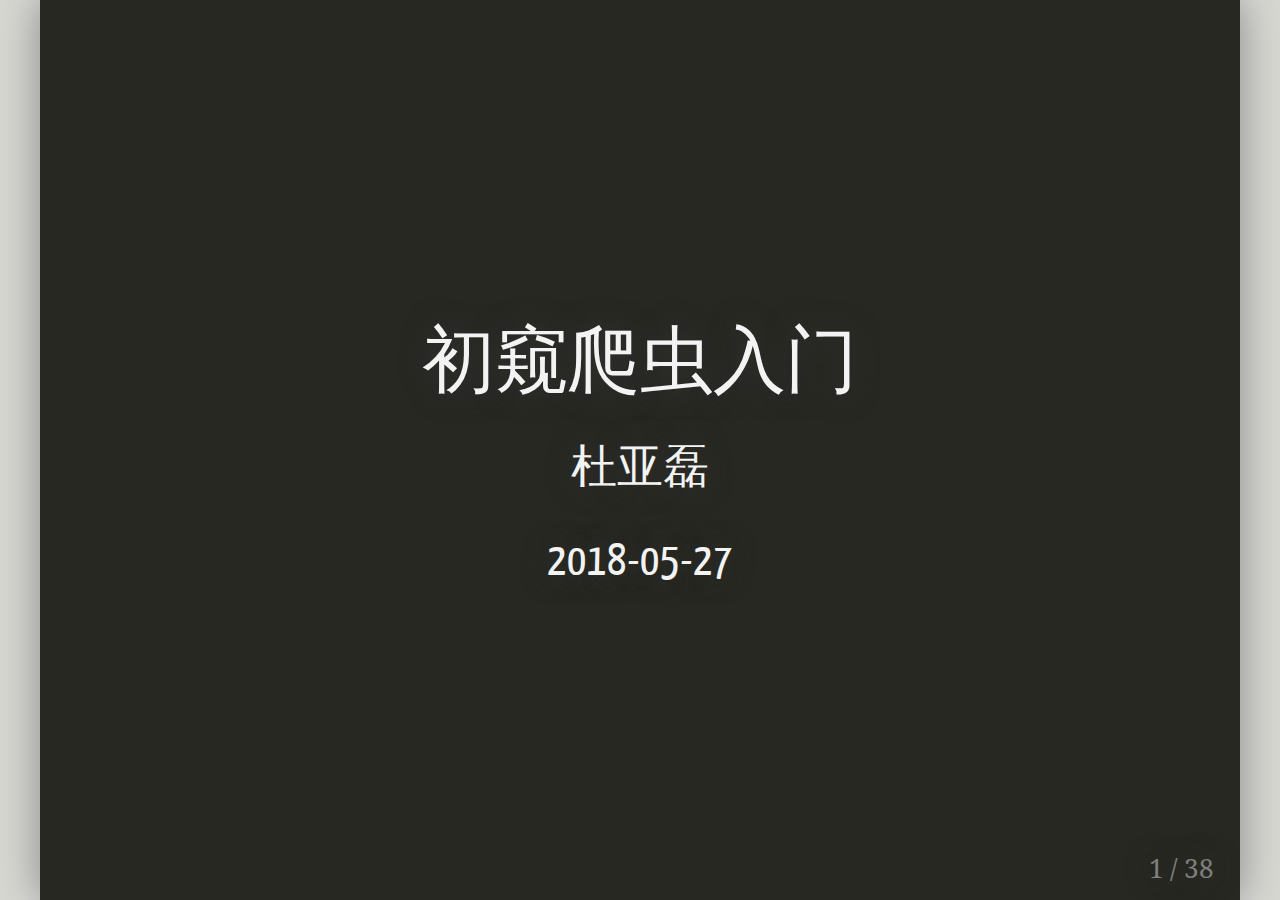
<file: slides.html>
<!DOCTYPE html>
<html>
  <head>
    <title>初窥爬虫入门</title>
    <meta charset="utf-8">
    <meta name="author" content="杜亚磊" />
    <meta name="date" content="2018-05-27" />
    <link rel="stylesheet" href="zh-CN.css" type="text/css" />
  </head>
  <body>
    <textarea id="source">
class: center, middle, inverse, title-slide

# 初窥爬虫入门
### 杜亚磊
### 2018-05-27

---





# 主要内容

1. 为什么要学习爬虫？ 爬虫可以做什么？

2. 爬虫基础知识
  - HMTL + CSS + JavaScript
  - 解析: Xpath + CSS选择器 + 正则表达式
  - 编程工具的实现(R &amp; Python)

3. 进阶 - 获取动态加载的数据
  - 接口查找: 巧用浏览器的开发者工具
  - 接口破解: 前端无秘密
  - APP端接口攻坚

4. 更多可供探索的想法...
  - 接口自动化发现？
  - 内容自动化抽取？

---
class: center, middle, inverse

# 为什么要学习爬虫？

## 悲伤的故事

---

# 爬虫可以做什么？


自动化搜集数据  &amp; 极速操作

- OA 系统自动打卡

- 关注贴子的更新，关注房价的变动

- 抢课 + 抢票 + 秒杀

[知乎: 利用爬虫技术能做到哪些很酷很有趣很有用的事情？](https://www.zhihu.com/question/27621722)

注意: [违反价值观的事不要做]()

---
# 操作步骤

- 下载网页

可能是最困难的部分，涉及*链接或接口的查找*，和*权限验证*等。

- 解析网页

相对简单的过程，正则表达和Xpath足以应付各种情况。

- 处理，分析和展示(见后续的几场演讲)

---

# 网页

一个网页的源代码是包含 HTML, CSS 和 JavaScript 的纯文本。

- HTML: 标记语言。只有语法，没有变量和逻辑，不能称之为~~编程语言~~。

- CSS: 控制元素的展现形式

- JavaScript: 操作HTML中元素的增删改

一般来说，数据都是在HTML元素中(否则你看不见它)。

---

# HTML

- HTML源码:

```html
&lt;html&gt;
  &lt;h1&gt;这是个一级标题&lt;/h1&gt;
  &lt;a id="wth" href="https://cosx.org/"&gt;统计之都&lt;/a&gt;
&lt;/html&gt;
```


- 效果:

&lt;div style="background:#f8f8f8"&gt;
&lt;h1&gt;这是个一级标题&lt;/h1&gt;
  &lt;a id="wth" href="https://cosx.org/"&gt;统计之都&lt;/a&gt;
&lt;/div&gt;


.footnote[
学习资料: [HTML 教程](http://www.w3school.com.cn/html/index.asp)
]

---

# 查看网页代码

- 你看到的网页片段

![](pic/xiaoshengke.png)

- 对应的源码。在浏览器中，`右键 -&gt; 查看网页源码`。

![](pic/xiaoshengke_source.png)

.footnote[
网页地址: https://movie.douban.com/top250
]

---

# 下载网页


```r
html_lines = readLines('https://movie.douban.com/top250')
# html_lines = RCurl::getURL('https://movie.douban.com/top250')
doc = paste0(html_lines, collapse = '')
```

Python中的标配是`requests`模块。
```python
import requests
doc = requests.get('https://movie.douban.com/top250')
```

---


# 解析: 正则

正则表达式: 描述字符规则的工具，可用于**查找**，**抽取**，**替换**等目的。

例子:


```r
gsub('.*&gt;(.*?)&lt;.*', '\\1', 
     '&lt;span class="title"&gt;肖生克的救赎&lt;/span&gt;', perl=T)
```

```
## [1] "肖生克的救赎"
```


.footnote[
学习资料:

[1] [正则表达式30分钟入门教程](http://deerchao.net/tutorials/regex/regex.htm)

[2] [R语言中的正则表达式](https://github.com/yihui/r-ninja/blob/master/04-character.Rmd#正则表达式)

[3] [正则表达式及R字符串处理之终结版](http://yphuang.github.io/blog/2016/03/15/regular-expression-and-strings-processing-in-R/)

[4] [Python中的re模块](https://docs.python.org/2/library/re.html)
]


---
# 解析: XPath

根据 DOM 路径(和属性)查找元素。


```r
library(xml2)
dom = read_html(doc)
title_nodes = xml_find_all(dom,
    './/div[@class="hd"]/a/span[@class="title"][1]')
xml_text(title_nodes)
```

```
 [1] "肖申克的救赎"
 [2] "霸王别姬"
 [3] "这个杀手不太冷"
 [4] "阿甘正传"
 ......
```

.footnote[
学习资料: [XPath 教程](http://www.w3school.com.cn/xpath/index.asp)
]


---

# 解析: CSS选择器
根据标签属性选择元素。


```r
library(rvest)
read_html(doc) %&gt;% 
  html_nodes('.title') %&gt;% # class="title"的标签
  html_text()
```


```
 [1] "肖申克的救赎"
 [2] " / The Shawshank Redemption"
 [3] "这个杀手不太冷"
 [4] " / Léon"
 [5] "霸王别姬"
 [6] "阿甘正传"
 ......
```

.footnote[
学习资料: [CSS 元素选择器](http://www.w3school.com.cn/css/css_selector_type.asp)
]


---
class: center, middle, inverse


### 威力: CSS 选择器 ~= Xpath &lt; 正则

### 易用性: CSS 选择器 ~= Xpath &gt; 正则


---
# 一段完整的代码

第一页的25部电影名字：


```r
library(xml2)
html_lines = readLines('https://movie.douban.com/top250')
doc = paste0(html_lines, collapse = '')
dom = read_html(doc)
title_nodes = xml_find_all(dom, './/div[@class="hd"]/a/span[@class="title"][1]')
titles = xml_text(title_nodes)
# 练习: 使用 XPath(或CSS选择器) 抽取电影的导演，评分等信息
df_movie = data.frame(title=titles, actor=actor, ...)
write.csv(df_movie, file='豆瓣Top50电影')
```


---
class: center, middle, inverse

## 数据动态加载

需要的数据不在下载的 HTML 文件中


---

# Ajax

Asynchronous JavaScript and XML. 赋予了网页动态变化的能力，无需重载页面即可获取并渲染新数据。

### 问题

数据通过Ajax加载后，通过JS添加进HTML中。直接下载网页得不到想要的数据。

- COS 主站的文章评论

- 百度搜索时的输入提示


.footnote[
学习资料: [AJAX 教程](http://www.w3school.com.cn/ajax/index.asp)
]

---

# Ajax

### 解决办法
通过Chrome的开发者工具(Developer Tools)寻找数据接口

### 因祸得福？
通常异步加载的数据都是JSON格式，爬到的数据方便解析

.footnote[
学习资料: [Chrome开发者工具 - Network 面板](https://developers.google.com/web/tools/chrome-devtools/network-performance/resource-loading)
]

---
background-image: url(pic/ajax-hospital.png)
background-size: cover
class: center, middle, inverse

---
### 查找接口的实际例子

![img](pic/hospital-network.jpeg)



- 页面地址: https://wandergis.com/hospital-viz/index.htm


- 接口地址: https://wandergis.com/hospital-viz/hospital.geojson


---
class: center, middle, inverse

### 接口加密

接口中的参数，是对输入数据的加密

---
### 繁体字网: 查看字形演变

http://www.fantizi5.com/zixing/


&lt;img src="pic/fantizi.jpeg" height="400px"/&gt;

---
### 繁体字网: 查看字形演变

- 美: http://www.fantizi5.com/zixing/json/e7be8e.html

- 人: http://www.fantizi5.com/zixing/json/e4baba.html

- 鱼: http://www.fantizi5.com/zixing/json/e9b1bc.html

每个汉字都有对应的编码，如何找到输入汉字对应的编码？

---
### 繁体字网: 查看字形演变

将 HMTL 文件和相关的 JS 文件全部下载下来(右键 -&gt; 保存网页)，搜索关键字: [www.fantizi5.com/zixing/json](www.fantizi5.com/zixing/json)

---
### 接口解密

http://www.fantizi5.com/zixing/zixing.js

![hanzi-encode.jpeg](pic/hanzi-encode.jpeg)


```r
char = '美'
tolower(gsub('%', '', URLencode(char)))
```

```
## [1] "e7be8e"
```

---
class: center, middle, inverse

### APP 接口

数据存在于手机 APP，没有相应的网站

---

## Charles: 代理服务软件

利用[Charles](https://www.charlesproxy.com/)抓包。

- PC端开启代理服务

- 手机端通过PC代理上网

- 在 PC 上可以看到手机端请求

---
# Show Charles

![charles 截图](pic/charles.jpeg)


---
class: center, middle, inverse

### 接口验证

仅仅知道接口链接是不够的，还可能有 Cookie 验证

---
### 微博请求

![img](pic/weibo.jpeg)

---
class: center, middle, inverse

### 如何完整的模拟浏览器中的请求？

- 了解每个参数的含义

- 阅读 Python/R 的接口文档，找到对应的参数

- 复制粘贴参数值

---
class: center, middle, inverse


# ~~统统不需要~~

### **只需要:**

# [CurlWget](https://chrome.google.com/webstore/detail/curlwget/jmocjfidanebdlinpbcdkcmgdifblncg) + [uncurl](https://github.com/spulec/uncurl)/[curl2r](https://github.com/badbye/curl2r)

---
### 如何完整的模拟浏览器中的请求？

![img](pic/uncurl.jpeg)


---
### curl2r示例

```bash
➜  ~ curl2r curl 'https://weibo.com/' -H 'Connection: keep-alive' -H 'Pragma: no-cache' -H 'Cache-Control: no-cache' -H 'Upgrade-Insecure-Requests: 1' -H 'User-Agent: Mozilla/5.0 (Macintosh; Intel Mac OS X 10_13_4) AppleWebKit/537.36 (KHTML, like Gecko) Chrome/66.0.3359.181 Safari/537.36' -H 'Accept: text/html,application/xhtml+xml,application/xml;q=0.9,image/webp,image/apng,*/*;q=0.8' -H 'DNT: 1' -H 'Accept-Encoding: gzip, deflate, br' -H 'Accept-Language: zh-CN,zh;q=0.9,en;q=0.8,de;q=0.7' -H 'Cookie: SUB=_2AkMtp2bPf8NxqwJRmP4TyG7haYxxyAHEieKb-5cUJRMxHRl-yT9kqhY9tRB6BidIIMQJAulmzL30KVvwfil9Cl9PkbRZ; SUBP=0033WrSXqPxfM72-Ws9jqgMF55529P9D9WFqwkxNwusr6QQa3YL8I3hv; login_sid_t=4bc5f1117f0e5a3ab65b1760cff0e4c7; cross_origin_proto=SSL; TC-Ugrow-G0=968b70b7bcdc28ac97c8130dd353b55e; TC-V5-G0=ffc89a27ffa5c92ffdaf08972449df02; _s_tentry=-; appkey=; Apache=5583481393644.871.1526610040051; SINAGLOBAL=5583481393644.871.1526610040051; ULV=1526610040073:1:1:1:5583481393644.871.1526610040051:; WB_register_version=3ae140abebd3cc86; YF-Ugrow-G0=ad83bc19c1269e709f753b172bddb094; TC-Page-G0=0dba63c42a7d74c1129019fa3e7e6e7c; UOR=,,www.baidu.com; wb_view_log=1280*8002; WBStorage=5548c0baa42e6f3d|undefined' --compressed
```


```r
library(httr)
GET("https://weibo.com/",
    add_headers(c(Connection = "keep-alive",
        Pragma = "no-cache",
        `Cache-Control` = "no-cache",
        `Upgrade-Insecure-Requests` = "1",
        `User-Agent` = "Mozilla/5.0 (Macintosh; Intel Mac OS X 10_13_4) AppleWebKit/537.36 (KHTML, like Gecko) Chrome/66.0.3359.181 Safari/537.36",
        Accept = "text/html,application/xhtml+xml,application/xml;q=0.9,image/webp,image/apng,*/*;q=0.8",
        DNT = "1", `Accept-Encoding` = "gzip, deflate, br",
        `Accept-Language` = "zh-CN,zh;q=0.9,en;q=0.8,de;q=0.7")),
    set_cookies(c(SUB = "_2AkMtp2bPf8NxqwJRmP4TyG7haYxxyAHEieKb-5cUJRMxHRl-yT9kqhY9tRB6BidIIMQJAulmzL30KVvwfil9Cl9PkbRZ",
        SUBP = "0033WrSXqPxfM72-Ws9jqgMF55529P9D9WFqwkxNwusr6QQa3YL8I3hv",
        login_sid_t = "4bc5f1117f0e5a3ab65b1760cff0e4c7",
        cross_origin_proto = "SSL",
        `TC-Ugrow-G0` = "968b70b7bcdc28ac97c8130dd353b55e",
        `TC-V5-G0` = "ffc89a27ffa5c92ffdaf08972449df02",
        `_s_tentry` = "-",
        appkey = NA,
```

---
### 更有趣的应用: Auto-Content Extractor


- 场景: 爬取大量网站(比如新闻)

- 问题: 如何自动识别不同网站链接的主要内容(日期，作者...), 免去人工配置 Xpath 路径

---
### Auto-Content Extractor

非结构化的网页 -&gt; 结构化的数据

人工与智能齐上，规则和模型共舞

[python-goose](https://github.com/grangier/python-goose)


---
### 更有趣的应用: Ajax Killer

- 场景: 大量网站的动态评论接口

- 问题: 如何寻找各个网站的动态接口，免去人工的搜索查询



---
### 更有趣的应用: Ajax Killer

- 模拟浏览器行为: 利用Headless Chrome，phantomjs等浏览器，自动访问各个网站，加载js，请求动态接口

- 流量检测: 利用 wireshark 之类的工具，监听浏览器的所有流量请求

- 流量过滤: 找到需要的接口请求


---
class: center, middle

# 提问环节

.footnote[
email: [yaleidu@163.com](mailto:yaleidu@163.com)
]
    </textarea>
<script src="remark.min.js"></script>
<script>var slideshow = remark.create({
"highlightStyle": "github",
"highlightLines": true,
"countIncrementalSlides": false
});
if (window.HTMLWidgets) slideshow.on('showSlide', function (slide) {setTimeout(function() {window.dispatchEvent(new Event('resize'));}, 100)});</script>

<script type="text/x-mathjax-config">
MathJax.Hub.Config({
  tex2jax: {
    skipTags: ['script', 'noscript', 'style', 'textarea', 'pre']
  }
});
</script>
<!-- dynamically load mathjax for compatibility with self-contained -->
<script>
(function () {
  var script = document.createElement('script');
  script.type = 'text/javascript';
  script.src  = 'https://cdn.mathjax.org/mathjax/latest/MathJax.js?config=TeX-AMS-MML_HTMLorMML';
  if (location.protocol !== 'file:' && /^https?:/.test(script.src))
    script.src  = script.src.replace(/^https?:/, '');
  document.getElementsByTagName('head')[0].appendChild(script);
})();
</script>
  </body>
</html>
</file>
<file: zh-CN.css>
@font-face {
  font-family: 'Yanone Kaffeesatz';
  font-style: normal;
  font-weight: 400;
  src: local('Yanone Kaffeesatz Regular'), local('YanoneKaffeesatz-Regular'),
       url('woff/yanone-kaffeesatz.woff') format('woff');
}
@font-face {
  font-family: 'Droid Serif';
  font-style: normal;
  font-weight: 400;
  src: local('Droid Serif'), local('DroidSerif'),
       url('woff/droid-serif.woff') format('woff');
}
@font-face {
  font-family: 'Source Code Pro';
  font-style: normal;
  font-weight: 400;
  src: local('Source Code Pro'), local('SourceCodePro-Regular'), url('woff/source-code-pro.woff') format('woff');
}

body { font-family: 'Droid Serif', 'Palatino Linotype', 'Book Antiqua', Palatino, 'Songti SC', serif; }
h1, h2, h3 {
  font-family: 'Heiti SC', 'Yanone Kaffeesatz', 'Palatino Linotype', 'Book Antiqua', Palatino, 'STHeiti', 'SimHei', 'Microsoft YaHei';
  font-weight: normal;
}
a, a > code {
  color: rgb(249, 38, 114);
  text-decoration: none;
}
.footnote {
  position: absolute;
  bottom: 3em;
  padding-right: 4em;
  font-size: 90%;
}
.remark-code, .remark-inline-code { font-family: 'Source Code Pro', 'Lucida Console', Monaco, monospace; }
.remark-code-line-highlighted     { background-color: #ffff88; }

.inverse {
  background-color: #272822;
  color: #d6d6d6;
  text-shadow: 0 0 20px #333;
}
.inverse h1, .inverse h2, .inverse h3 {
  color: #f3f3f3;
  line-height: 1.0em;
}
/* Two-column layout */
.left-column {
  color: #777;
  width: 20%;
  height: 92%;
  float: left;
}
.left-column h2:last-of-type, .left-column h3:last-child {
  color: #000;
}
.right-column {
  width: 75%;
  float: right;
  padding-top: 1em;
}
.pull-left {
  float: left;
  width: 47%;
}
.pull-right {
  float: right;
  width: 47%;
}
.pull-right ~ * {
  clear: both;
}
img {
  max-width: 100%;
}
blockquote {
  border-left: solid 5px lightgray;
  padding-left: 1em;
}

@page {
  margin: 0;
}

@media print {
  .remark-slide-scaler {
    width: 100% !important;
    height: 100% !important;
    transform: scale(1) !important;
    top: 0 !important;
    left: 0 !important;
  }
}
</file>
